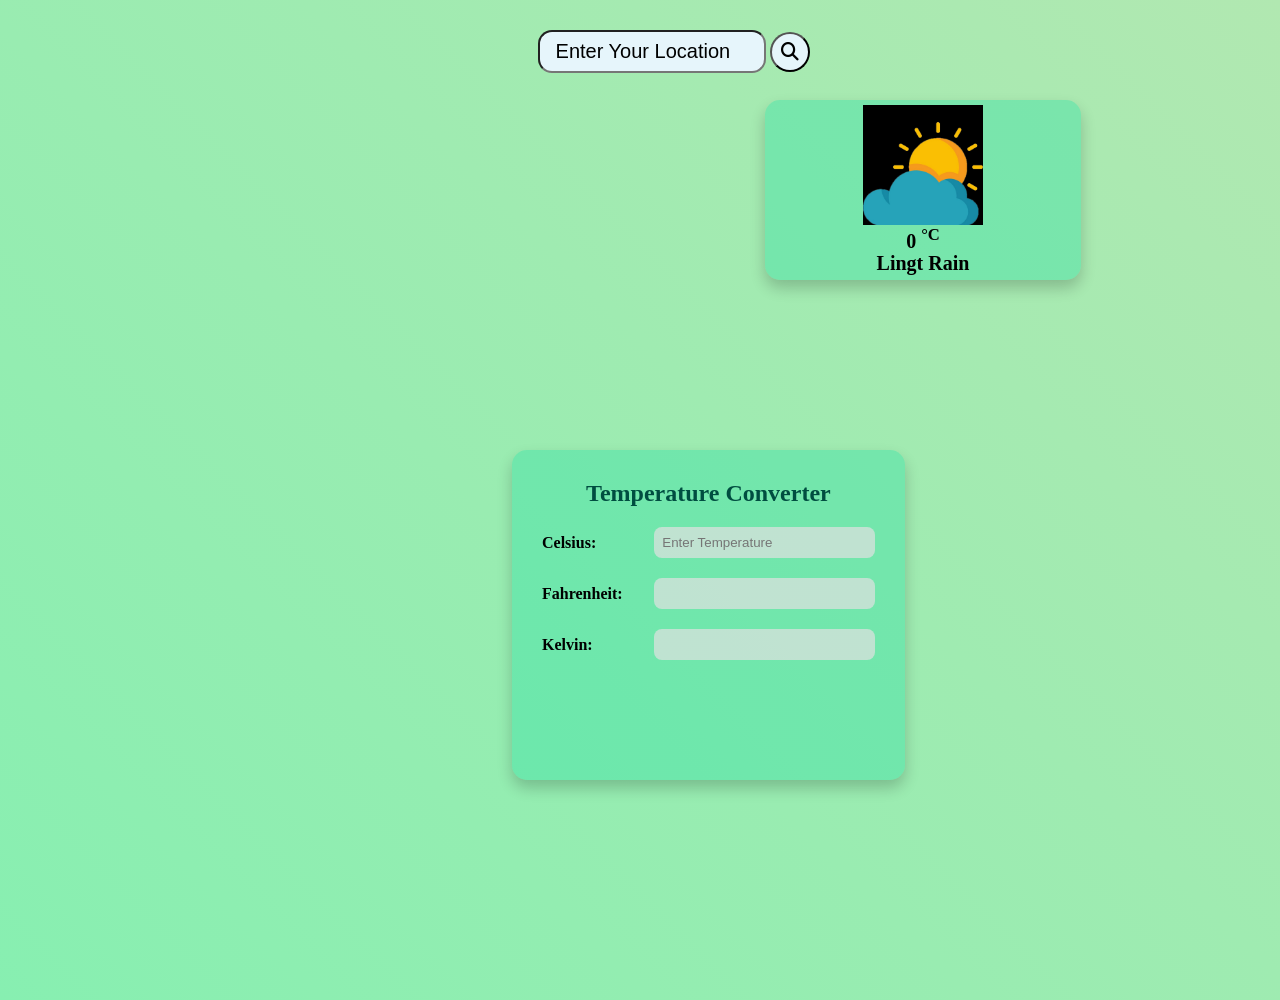
<file: index.html>
<!DOCTYPE html>
<html lang="en">
<head>
    <meta charset="UTF-8">
    <meta name="viewport" content="width=device-width, initial-scale=1.0">
    <title>wather</title>
    <link rel="stylesheet" href="wather.css">
    <link rel="stylesheet" href="https://cdnjs.cloudflare.com/ajax/libs/font-awesome/6.6.0/css/all.min.css">

<body>
        <div class="container">

          <div class="search-box">
                <input type="text" placeholder="Enter your location " class="input-box">
                <button class="fa-solid fa-magnifying-glass"
                 id="searchBt"></button>
          </div>
          <div id="image">
            <img src="cloud.jpg" alt="cloud image" id="cloud">
                <p class="temprature">0 <sup>°C</sup></p>
                <p class="description">Lingt Rain</p>
            </div>
  
<div class="second">
    <h2>Temperature Converter</h2>
   <div class="input-group">
  <label>Celsius:</label>
  <input type="number" id="celsius" placeholder="Enter Temperature">
</div>

<div class="input-group">
  <label>Fahrenheit:</label>
  <input type="number" id="fahrenheit" readonly>
</div>

<div class="input-group">
  <label>Kelvin:</label>
  <input type="number" id="kelvin"readonly>
</div>
<!--<button id="search" onclick="convertTemperature">search</button>-->
<p id="search" onclick="convertTemperature"></p>
<p id="error1"></p>
</div>
</div>

<script src="wather.js"></script>

</body>
</html>
</file>
<file: wather.css>
*{
    margin: 0;
    padding: 0;
}

body{
       background:linear-gradient(45deg, rgb(135, 239, 177), rgb(177, 232, 177));
       height: 100vh;
       width: 100vw;
    }

h3{
    top:5px;
    position:absolute;
    left:px;

}

.search-box
{
  position: absolute;
  width:100%;
  top: 30px;
  left:42%;
}
.search-box input{
     width:15%;
    font-size:20px;
    text-transform: capitalize;
    color: black;
    background-color: #e6f5fb;
    padding:8px 16px;
    border-radius: 14px;

}

.search-box input::placeholder
{
    color: black;
}
button{
  width: 40px;
  height: 40px;
  font-size: 18px;
  background-color:  #e6f5fb;
border-radius: 50%;
    cursor: pointer;
  
}

.second{
    position:absolute;
    height:30vh;
    width:26vw;
    top:50vh;
    left: 40vw;
    background-color:rgba(48, 223, 165,0.4);
    padding: 30px;
    border-radius: 15px;
    box-shadow:0px 8px 15px rgba(0,0,0,0.2) ;
}
 h2{
    margin-bottom: 20px;
    color: #004d40;
    text-align: center;
 }

label {
  font-weight: bold;
  margin-right: 10px;
 flex: 1;
}

.input-group {
  display: flex;
  align-items: center;
  margin: 10px 0;
  margin-top: 20px;
}

.input-group input {
  flex: 2;
  padding: 8px;
  border-radius: 8px;
  border: none;
  outline: none;
  background-color: rgba(225, 225, 225,0.7);
  color:#004d40 ;
}

/*#search{
position:relative;
margin-left:350px ;
margin-top:20px;
 border-radius:1px;
  border: none;
  outline: none;
  font-weight: bold;
  background-color: rgba(225, 225, 225,0.7);
  width:70px;
  height:20px;
  letter-spacing:1px;
  font-size: large;
  cursor: pointer;
}
  */
#container
{
  display: flex;
}
#image
{
  display: flex;
  height:80vh;
  width:20vw;
  justify-content: center;
 margin-top:100px;
 margin-left:85vh;
 background-color:rgba(48, 223, 165,0.4);
    padding: 30px;
    border-radius: 15px;
    box-shadow:0px 8px 15px rgba(0,0,0,0.2) ;
    flex-direction: column;
   


}
#image,#cloud
{

  height:120px;

}
.temprature
{
  align-items: center;
  font-size: 20px;
  font-weight: bold;
}

#image,.description
{
  align-items: center;
  font-size: 20px;
  font-weight: bold;
}
</file>
